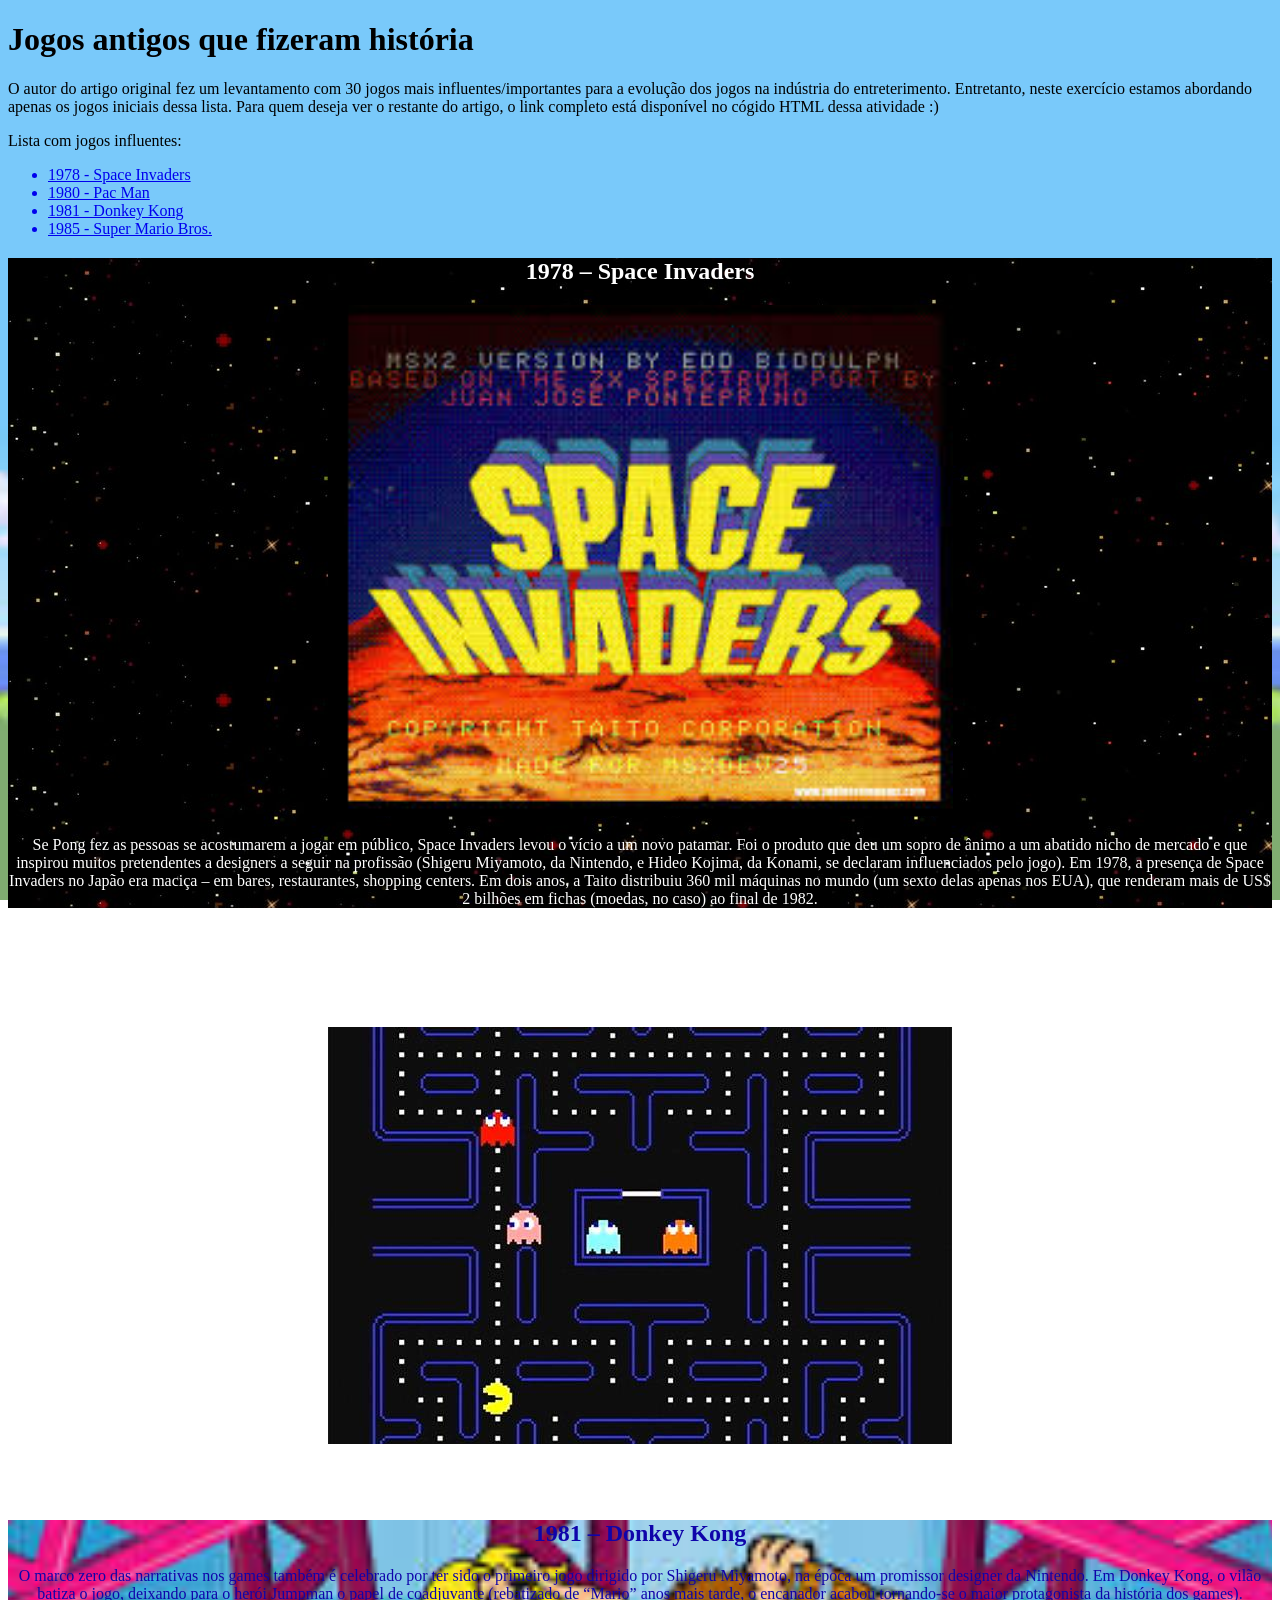
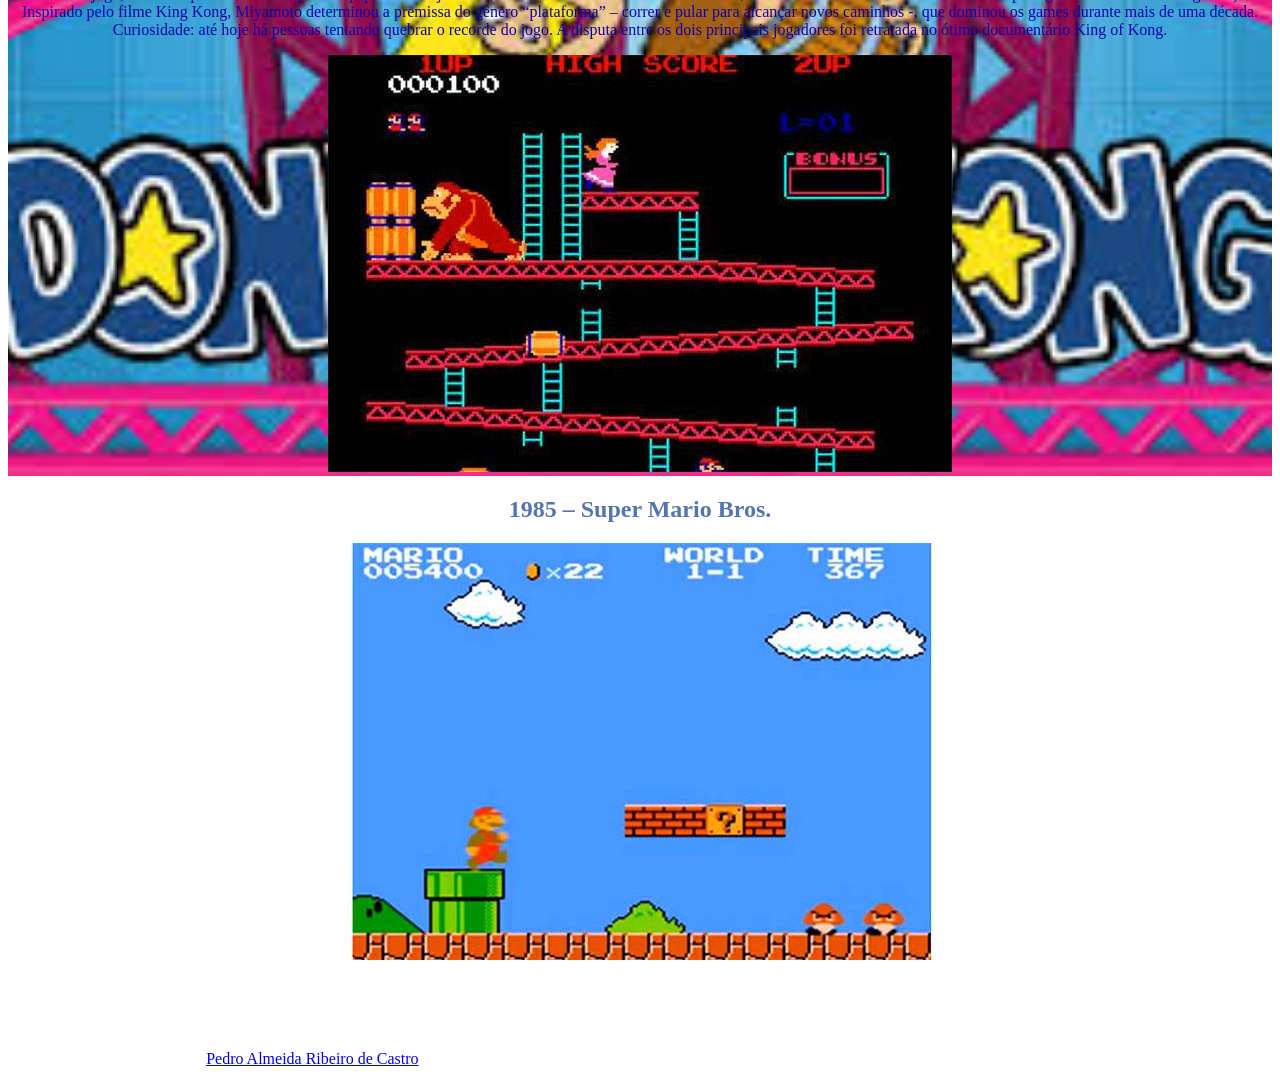
<file: index.html>
<!DOCTYPE html>
<html lang="pt-BR">
  <head>
    <meta charset="UTF-8" />
    <meta http-equiv="X-UA-Compatible" content="IE=edge" />
    <meta name="viewport" content="width=device-width, initial-scale=1.0" />
    <link rel="shortcut icon" href="imagens/icone.jpg" type="image/x-icon">
    <title>Jogos Antigos</title>

    <link rel="stylesheet" href="estilo.css" />
  </head>
  <!--Essa página foi criada utilizando como base de fonte o artigo do site: super.abril.com.br/tecnologia/os-30-games-mais-importantes-de-todos-os-tempos/ 
Autor: Pablo Miyazawa Atualizado em 27 mar 2020 
-->
  <body>
    <div id="intro-pag">
      <h1>Jogos antigos que fizeram história</h1>
      <p>
        O autor do artigo original fez um levantamento com 30 jogos mais
        influentes/importantes para a evolução dos jogos na indústria do
        entreterimento. Entretanto, neste exercício estamos abordando apenas os
        jogos iniciais dessa lista. Para quem deseja ver o restante do artigo, o
        link completo está disponível no cógido HTML dessa atividade :)
      </p>
      <h2">Lista com jogos influentes:</h2>
      <nav>
        <ul>
          <a href="#space"><li>1978 - Space Invaders</li></a>
          <a href="#pac"><li>1980 - Pac Man</li></a>
          <a href="#dk"><li>1981 - Donkey Kong</li></a>
          <a href="#mario"><li>1985 - Super Mario Bros.</li></a>
        </ul>
      </nav>
    </div>
    <div class="conteudo-padrao" id="space1">
      <h2 id="space">1978 – Space Invaders</h2>

      <img id="space0" src="imagens/spaceinvaders.jpg" alt="imagem jogo Space Invaders">
      <p id="space2">
        Se Pong fez as pessoas se acostumarem a jogar em público, Space Invaders
        levou o vício a um novo patamar. Foi o produto que deu um sopro de ânimo
        a um abatido nicho de mercado e que inspirou muitos pretendentes a
        designers a seguir na profissão (Shigeru Miyamoto, da Nintendo, e Hideo
        Kojima, da Konami, se declaram influenciados pelo jogo). Em 1978, a
        presença de Space Invaders no Japão era maciça – em bares, restaurantes,
        shopping centers. Em dois anos, a Taito distribuiu 360 mil máquinas no
        mundo (um sexto delas apenas nos EUA), que renderam mais de US$ 2
        bilhões em fichas (moedas, no caso) ao final de 1982.
      </p>
    </div>
    <div class="conteudo-padrao" id="pac0">
      <h2 id="pac1">1980 – Pac-Man</h2>
      <p id="pac2">
        O grande público já estava mais acostumado aos videogames na entrada da
        nova década, o que fez o sucesso de Pac-Man algo inevitável. Pela
        primeira vez o jogador pôde se relacionar realmente com um protagonista
        – mesmo que ele fosse uma bola amarela com crises de apetite e
        perseguida por fantasmas obcecados.
      </p>

      <img src="imagens/pacman.jpg" alt="imagem jogo pacman" />
      <p id="pac2">
        Antes do herói criado por Toru Iwatani (diz a lenda que ele se inspirou
        no formato de uma pizza cortada para criá-lo), games eram estrelados por
        personagens anônimos. Mais do que um fenômeno cultural e midiático que
        rendeu rios de dinheiro aos envolvidos, Pac-Man era a peça que faltava
        para estabelecer definitivamente os games no imaginário popular.
      </p>
    </div>

    <div class="conteudo-padrao" id="dk">
      <h2 id="dk1">1981 – Donkey Kong</h2>
      <p id="dk2">
        O marco zero das narrativas nos games também é cele­brado por ter sido o
        primeiro jogo dirigido por Shigeru Miyamoto, na época um promissor
        designer da Nintendo. Em Donkey Kong, o vilão batiza o jogo, deixando
        para o herói Jumpman o papel de coadjuvante (rebatizado de “Mario” anos
        mais tarde, o encanador acabou tornando-se o maior protagonista da
        história dos games). Inspirado pelo filme King Kong, Miyamoto
        deter­minou a premissa do gênero “plataforma” – correr e pular para
        alcançar novos caminhos -, que dominou os games durante mais de uma
        década. Curiosidade: até hoje há pessoas tentando quebrar o recorde do
        jogo. A disputa entre os dois principais jogadores foi retratada no
        ótimo documentário King of Kong.
      </p>
      <img src="imagens/dk.jpg" alt="imagem jogo donkey kong">
    </div>

    <div class="conteudo-padrao" id="mario">
      <h2 id="mario1">1985 – Super Mario Bros.</h2>
      <img src="imagens/mario.jpg" alt="imagem jogo super mario">
      <p id="mario2">
        Criado por Shigeru Miyamoto, Super Mario Bros. revolucionou de cara,
        obrigando o jogador a seguir sempre adiante, explorando oito mundos com
        uma inédita variedade de cenários e utilizando poderes que nenhum título
        oferecia. Mario pode crescer, atirar fogo, correr e saltar, além de
        eliminar inimigos de maneiras diferentes. Nunca um herói virtual foi
        controlado de modo tão refinado e preciso. Simples de aprender e difícil
        de dominar (e largar), foi inspiração para todos os games de ação.
      </p>
    </div>


    <footer id="baixo">Aula para formatação de CSS. <a href="aluno.html">Pedro Almeida Ribeiro de Castro</a>.</footer>
  </body>
</html>
</file>
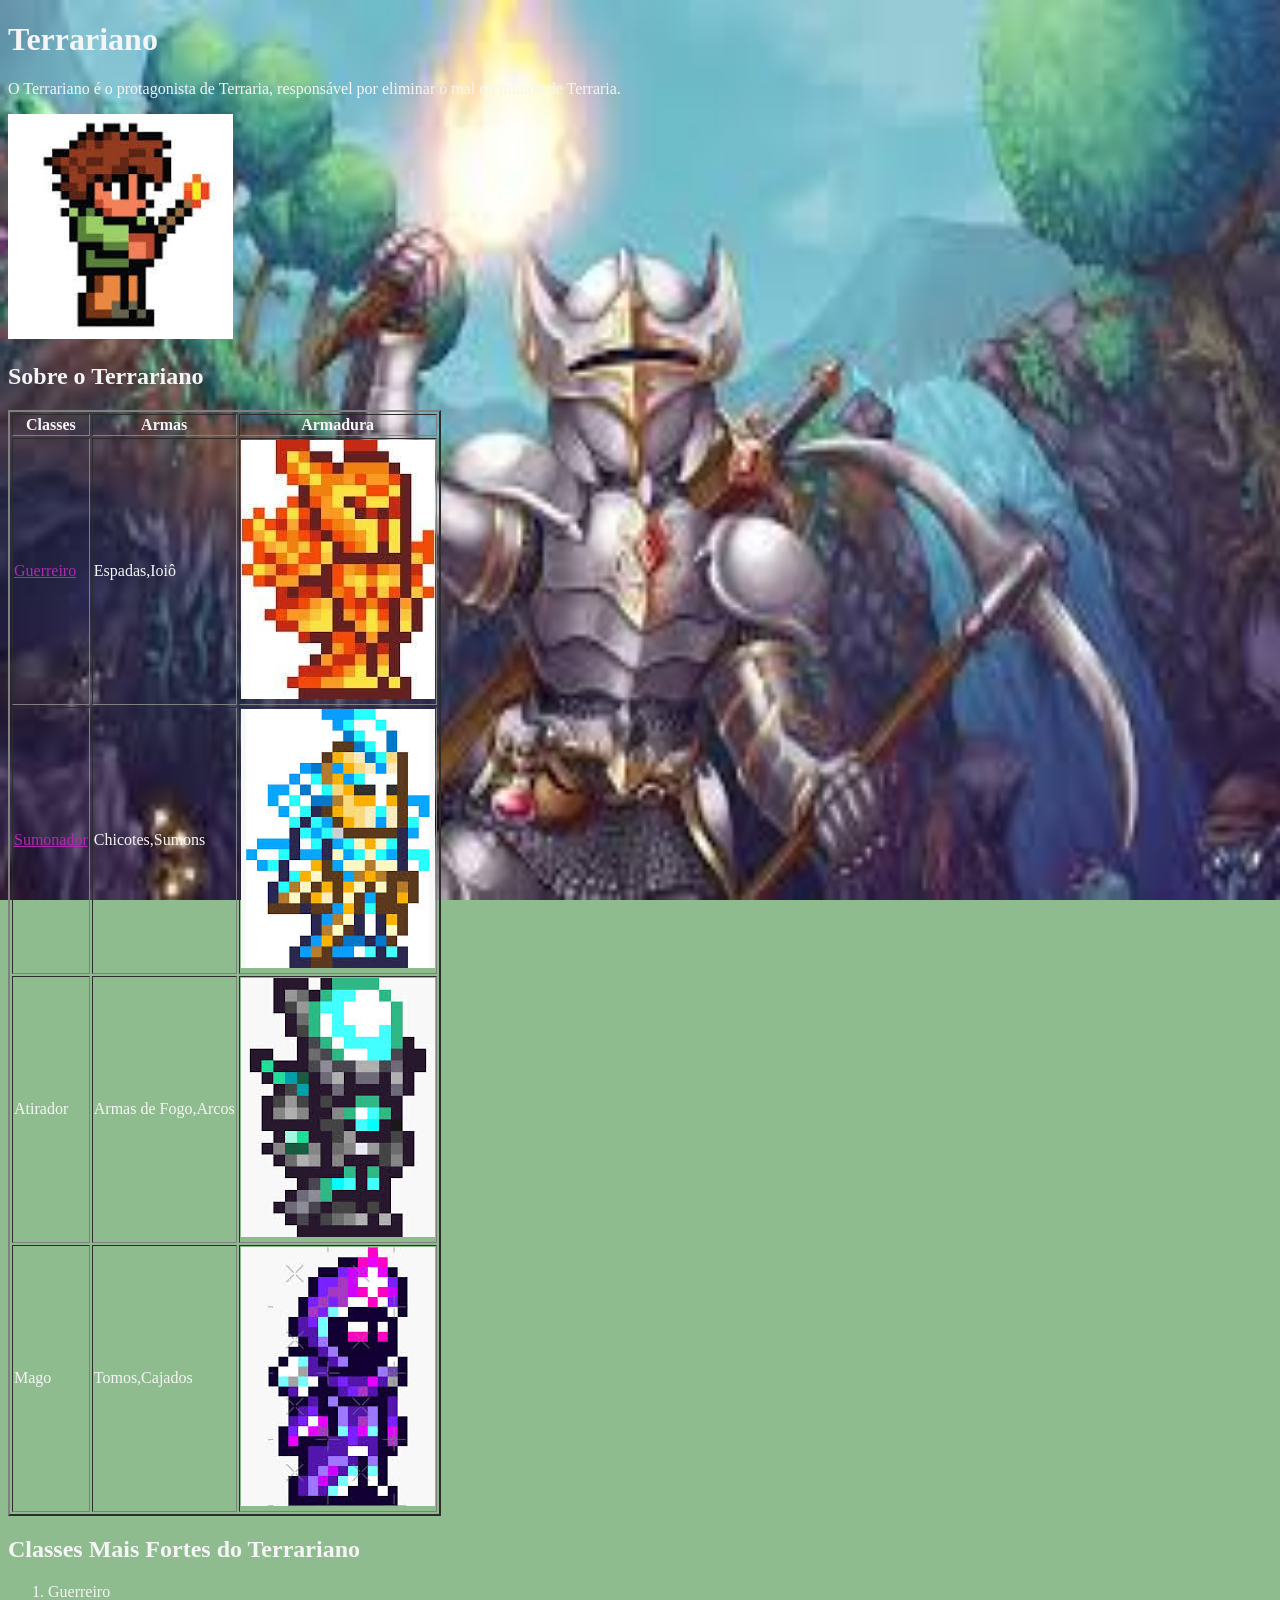
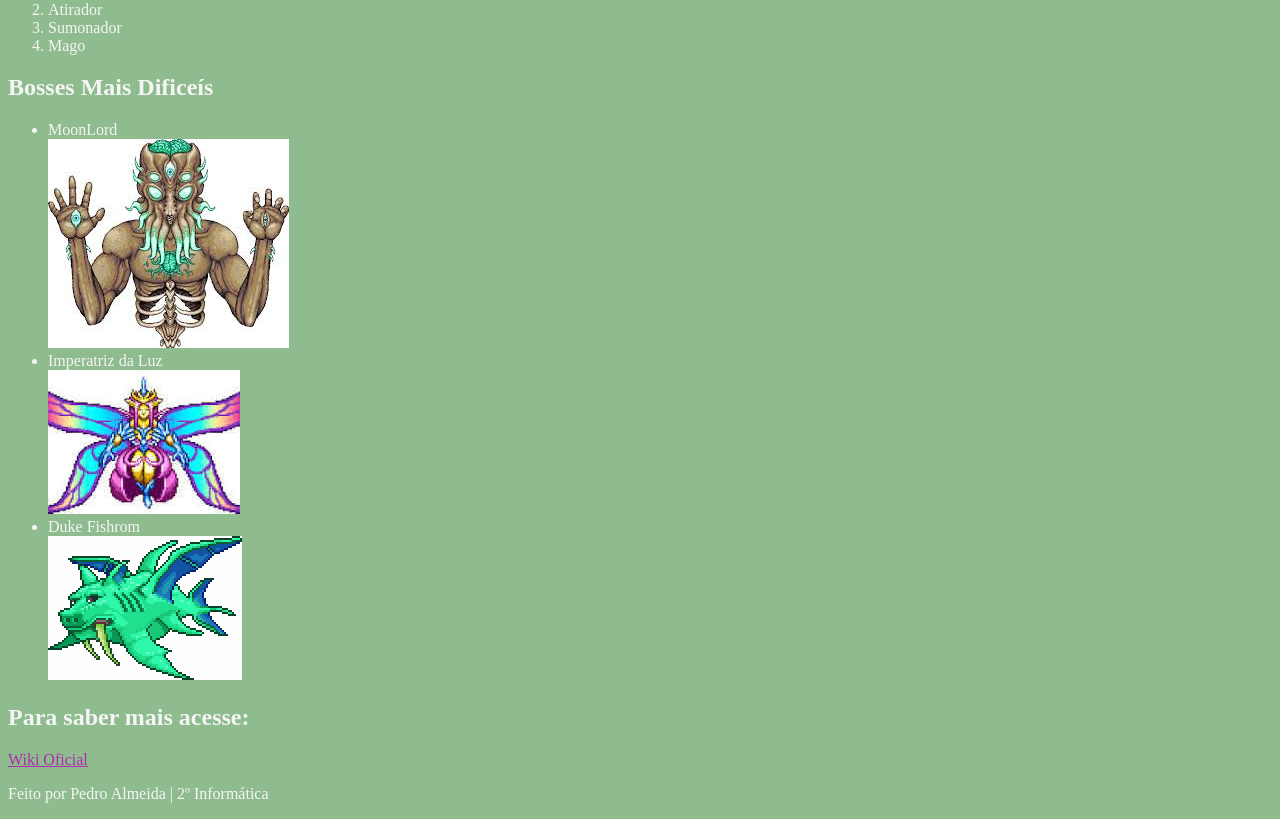
<file: terraria/Imagens/index.html>
<!DOCTYPE html>
<html lang="pt_br">
<head>
    <meta charset="UTF-8">
    <meta name="viewport" content="width=device-width, initial-scale=1.0">
    <link rel="stylesheet" href="estilo.css">
    <title>Terrariano</title>
    <link rel="icon" type="image/x-icon" href="Imagens/terrariano.jpg">
</head>
<body>
<div>

<h1>Terrariano</h1>
<p>O Terrariano é o protagonista de Terraria, responsável por eliminar o mal do mundo de Terraria.</p>
<img src="Imagens/Sem título.jpg" alt="Imagem do terrariano">
</div>
<div>
<h2>Sobre o Terrariano</h2>
<table border="2">
    <tr>
        <th>Classes</th>
        <th>Armas</th>
        <th>Armadura</th>
    </tr>
    <tr>
        <td><a href="pagina2.html">Guerreiro</a></td>
        <td>Espadas,Ioiô</td>
        <td><img src="Imagens/download (3).jpg" alt="Armadura Solar"></td>
    </tr>
    <tr>
        <td><a href="Sumonador.html">Sumonador</a></td>
        <td>Chicotes,Sumons</td>
        <td><img src="Imagens/download.jpg" alt="Armadura De Pó de Estrela"></td>
    </tr>
    <tr>
        <td>Atirador</td>
        <td>Armas de Fogo,Arcos</td>
        <td><img src="Imagens/vortex.jpg" alt="Armadura de Vortex"></td>
    </tr>
    <tr>
        <td>Mago</td>
        <td>Tomos,Cajados</td>
        <td><img src="Imagens/nebula.jpg" alt="Armadura de Nebula"></td>
    </tr>
</div>
<div>
</table>
<h2>Classes Mais Fortes do Terrariano</h2>
<ol>
    <li>Guerreiro</li>
    <li>Atirador</li>
    <li>Sumonador</li>
    <li>Mago</li>
</ol>
<h2>Bosses Mais Dificeís</h2>
<ul>
    <li>MoonLord</li>
    <img src="Imagens/moonlord.jpg" alt="Moonlord">
    <li>Imperatriz da Luz</li>
    <img src="Imagens/Imperatriz.jpg" alt="Imperatriz da Luz">
    <li>Duke Fishrom</li>
    <img src="Imagens/Sem título.png" alt="">
</ul>
</div>
<h2>Para saber mais acesse:</h2>
<p><a href="https://terraria.wiki.gg/">Wiki Oficial</a></p>
</body>
<p>Feito por Pedro Almeida | 2º Informática</p>
</html>
</file>
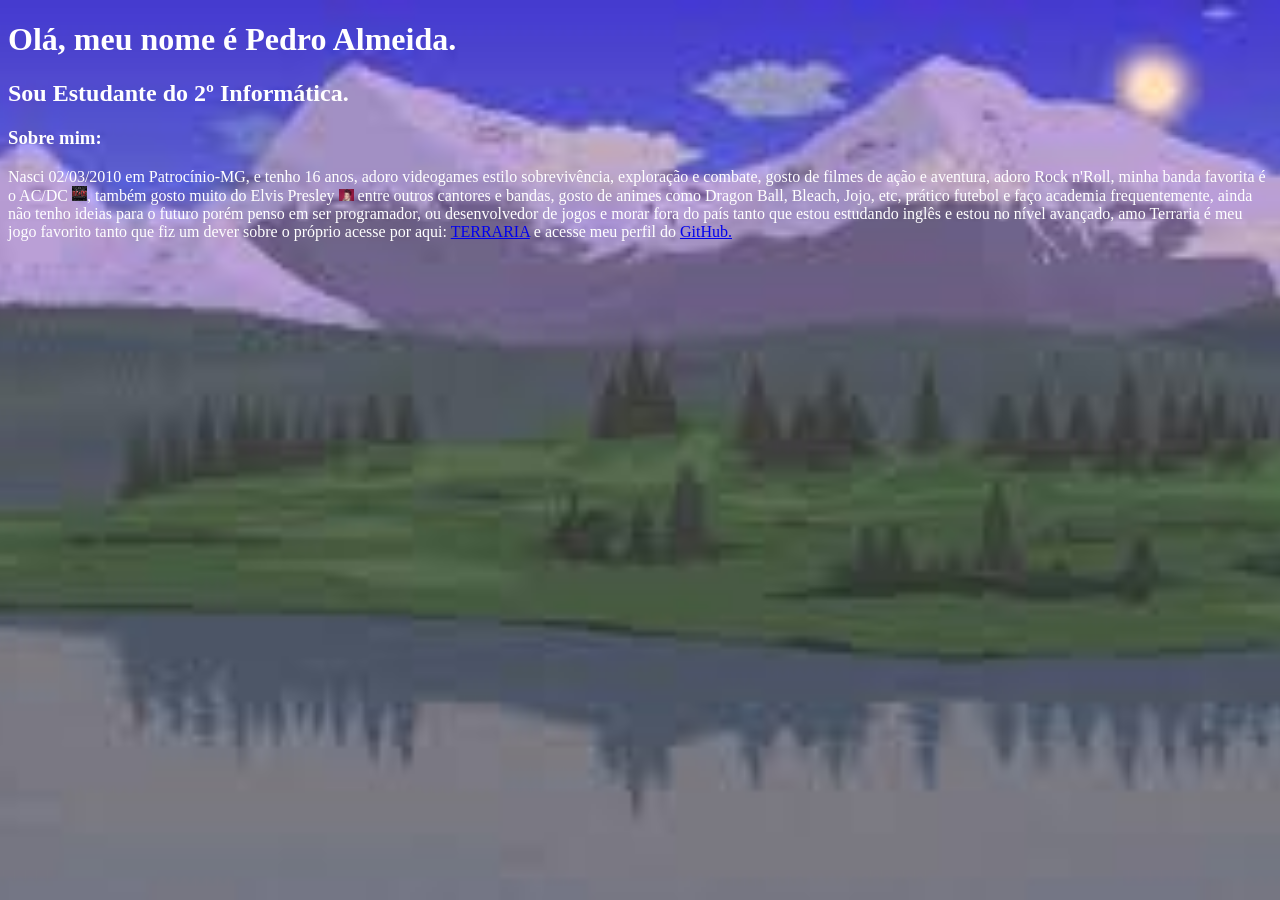
<file: aluno.html>
<!DOCTYPE html>
<html lang="en">
<head>
    <meta charset="UTF-8">
    <meta name="viewport" content="width=device-width, initial-scale=1.0">
    <link rel="stylesheet" href="alunoestilo.css">
    <link rel="shortcut icon" href="imagens/icone.jpg" type="image/x-icon">
    <title>Aluno</title>
    
</head>
<body>
    <h1 id="c">Olá, meu nome é Pedro Almeida.</h1>
    <h2 id="c">Sou Estudante do 2º Informática.</h2>
    <h3 id="c">Sobre mim:</h3>
    <p id="c">Nasci 02/03/2010 em Patrocínio-MG, e tenho 16 anos, adoro videogames estilo sobrevivência, exploração e combate, gosto de filmes de ação e aventura, adoro Rock n'Roll, minha banda favorita é o AC/DC <img id="acdc" src="imagens/acdc.jpg" alt="Banda AC/DC">, também gosto muito do Elvis Presley <img id="acdc" src="imagens/elvis.jpg" alt=""> entre outros cantores e bandas, gosto de animes como Dragon Ball, Bleach, Jojo, etc, prático futebol e faço academia frequentemente, ainda não tenho ideias para o futuro porém penso em ser programador, ou desenvolvedor de jogos e morar fora do país tanto que estou estudando inglês e estou no nível avançado, amo Terraria é meu jogo favorito tanto que fiz um dever sobre o próprio acesse por aqui: <a href="terraria/terraria.html">TERRARIA</a> e acesse meu perfil do <a href="https://github.com/Pedro-Almeida-HD">GitHub.</a></p>
    
</body>
</html>
</file>
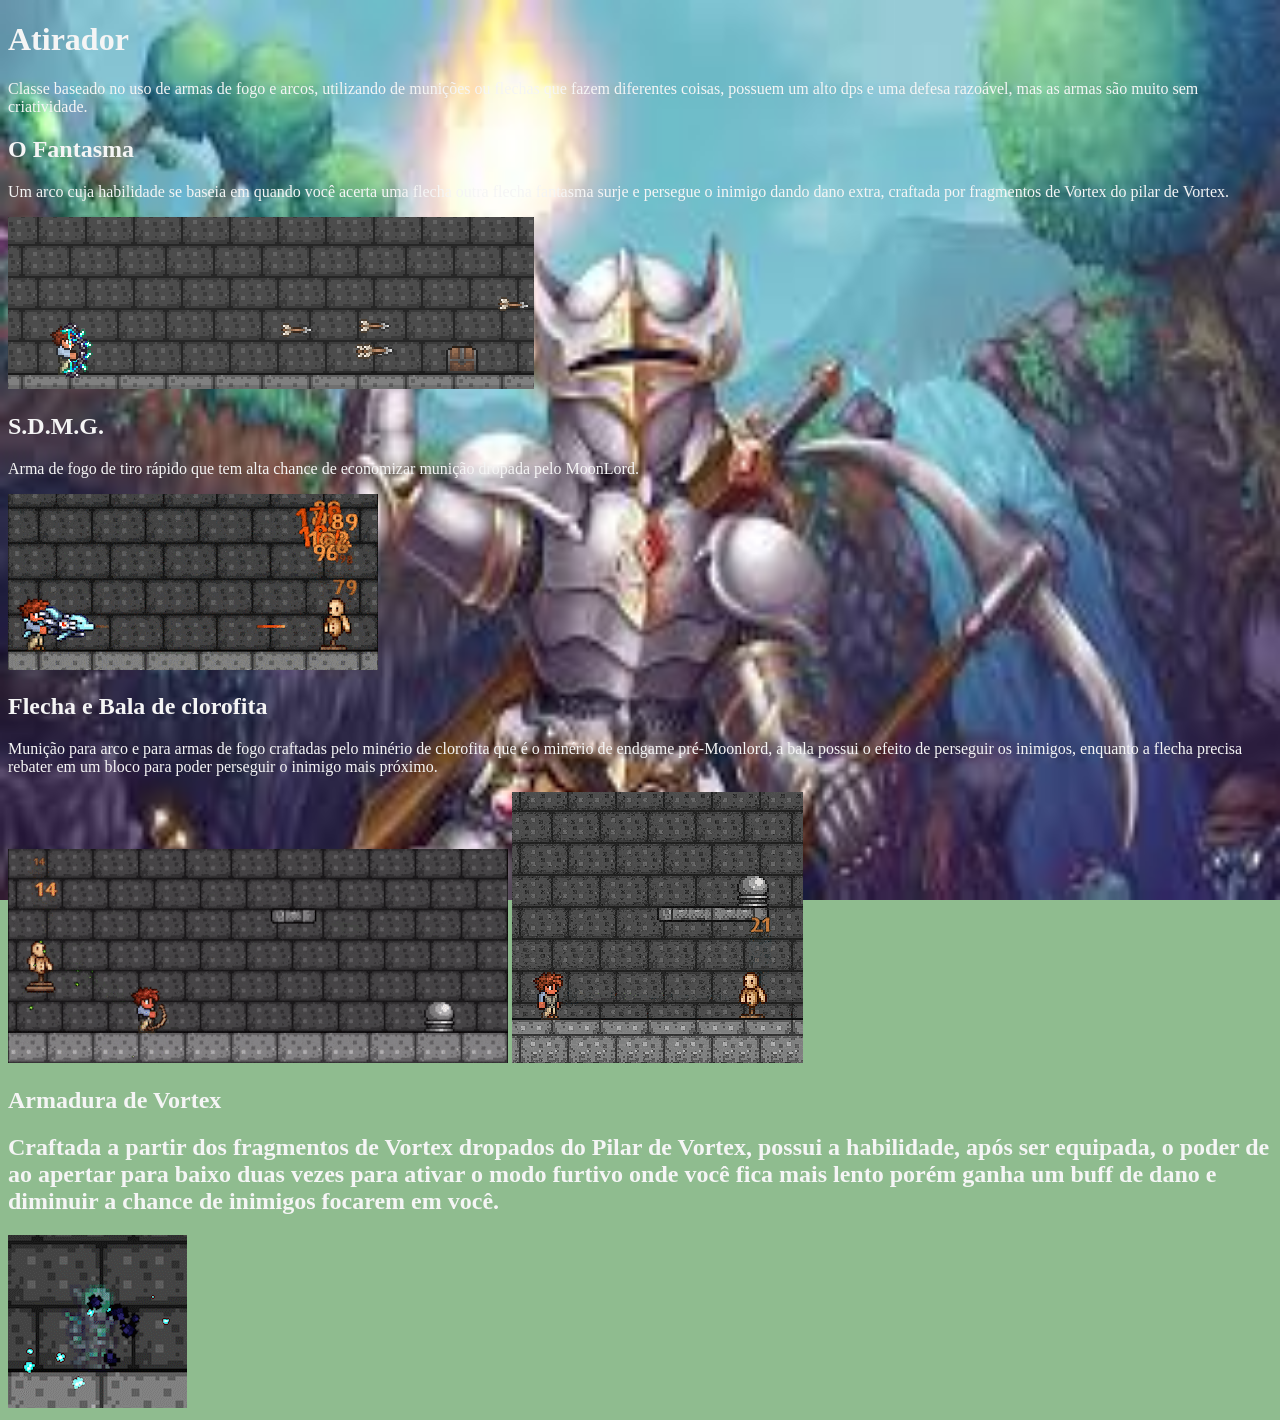
<file: terraria/Atirador.html>
<!DOCTYPE html>
<html lang="en">
<head>
    <meta charset="UTF-8">
    <meta name="viewport" content="width=device-width, initial-scale=1.0">
    <title>Atirador</title>
    <link rel="stylesheet" href="estilo.css">
    <link rel="icon" type="image/x-icon" href="Imagens/Vortex_Helmet.webp">
</head>
<body>
    <h1>Atirador</h1>
    <p>Classe baseado no uso de armas de fogo e arcos, utilizando de munições ou flechas que fazem diferentes coisas, possuem um alto dps e uma defesa razoável, mas as armas são muito sem criatividade.</p>
    <h2>O Fantasma</h2>
    <p>Um arco cuja habilidade se baseia em quando você acerta uma flecha outra flecha fantasma surje e persegue o inimigo dando dano extra, craftada por fragmentos de Vortex do pilar de Vortex.</p>
    <img src="Imagens/Phantasm_(demo).gif" alt="O fantasma em ação">
    <h2>S.D.M.G.</h2>
    <p>Arma de fogo de tiro rápido que tem alta chance de economizar munição dropada pelo MoonLord.</p>
    <img src="Imagens/S.D.M.G._(demo).gif" alt="S.D.M.G. em ação">
    <h2>Flecha e Bala de clorofita</h2>
    <p>Munição para arco e para armas de fogo craftadas pelo minério de clorofita que é o minério de endgame pré-Moonlord, a bala possui o efeito de perseguir os inimigos, enquanto a flecha precisa rebater em um bloco para poder perseguir o inimigo mais próximo.</p>
    <img src="Imagens/500px-Chlorophyte_Arrow_(demo).gif" alt="Flecha em demonstração">
    <img src="Imagens/Chlorophyte_Bullet_(demo).gif" alt="Bala de clorofita em demonstração">
    <h2>Armadura de Vortex</h2>
    <h2>Craftada a partir dos fragmentos de Vortex dropados do Pilar de Vortex, possui a habilidade, após ser equipada, o poder de ao apertar para baixo duas vezes para ativar o modo furtivo onde você fica mais lento porém ganha um buff de dano e diminuir a chance de inimigos focarem em você.</h2>
    <img src="Imagens/Vortex_armor_(demo).gif" alt="Modo furtivo da armadura sendo ativado">
</body>
</html>
</file>
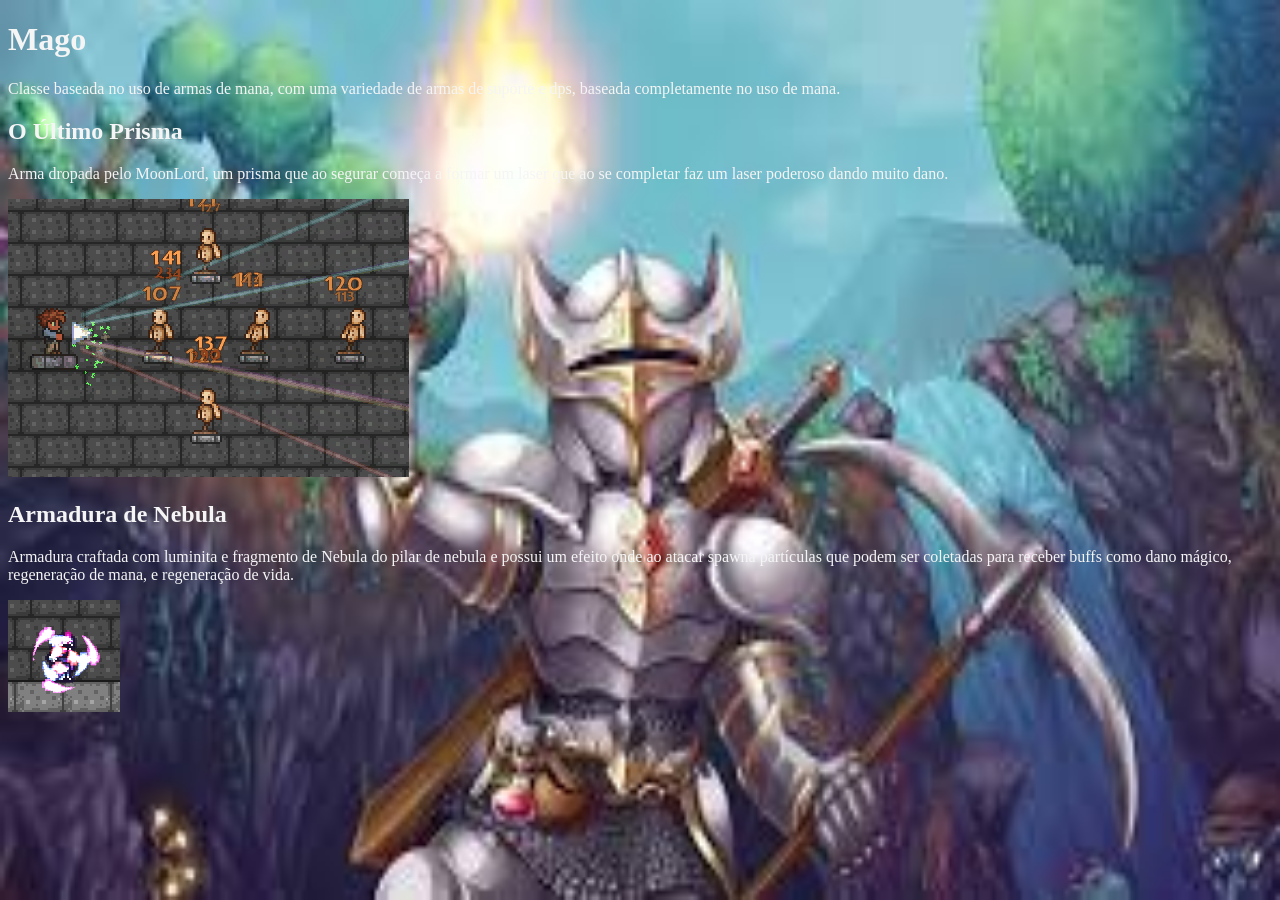
<file: terraria/Mago.html>
<!DOCTYPE html>
<html lang="en">
<head>
    <meta charset="UTF-8">
    <meta name="viewport" content="width=device-width, initial-scale=1.0">
    <link rel="stylesheet" href="estilo.css">
    <link rel="icon" type="image/x-icon" href="Imagens/Nebula_Helmet.webp">
    <title>Mago</title>
</head>
<body>
    <h1>Mago</h1>
    <p>Classe baseada no uso de armas de mana, com uma variedade de armas de suporte e dps, baseada completamente no uso de mana.</p>
    <h2>O Último Prisma</h2>
    <p>Arma dropada pelo MoonLord, um prisma que ao segurar começa a formar um laser que ao se completar faz um  laser poderoso dando muito dano.</p>
    <img src="Imagens/Last_Prism_(demo).gif" alt="O ultimo prisma demonstração">
    <h2>Armadura de Nebula</h2>
    <p>Armadura craftada com luminita e fragmento de Nebula do pilar de nebula e possui um efeito onde ao atacar spawna partículas que podem ser coletadas para receber buffs como dano mágico, regeneração de mana, e regeneração de vida.</p>
    <img src="Imagens/Nebula_armor_set_bonus_effect.png" alt="Efeitos das particulas da armadura no personagem">
</body>
</html>
</file>
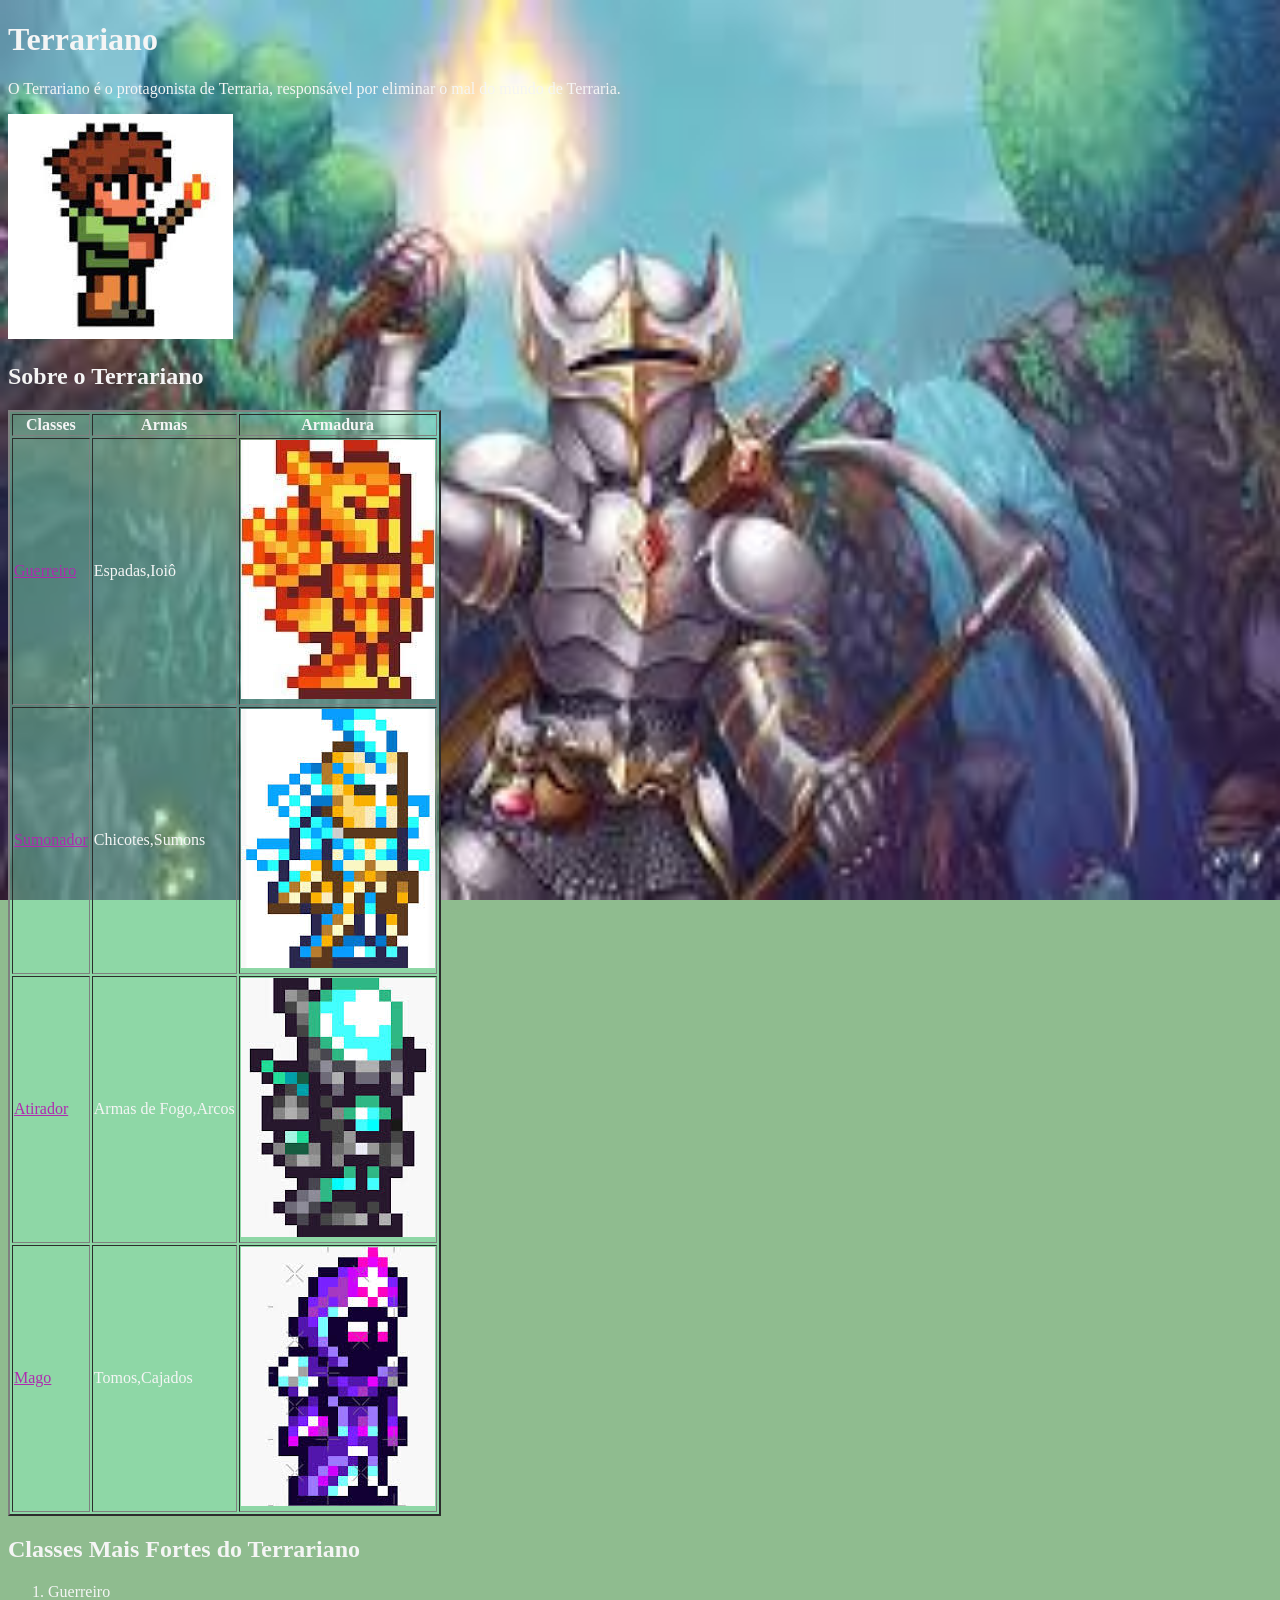
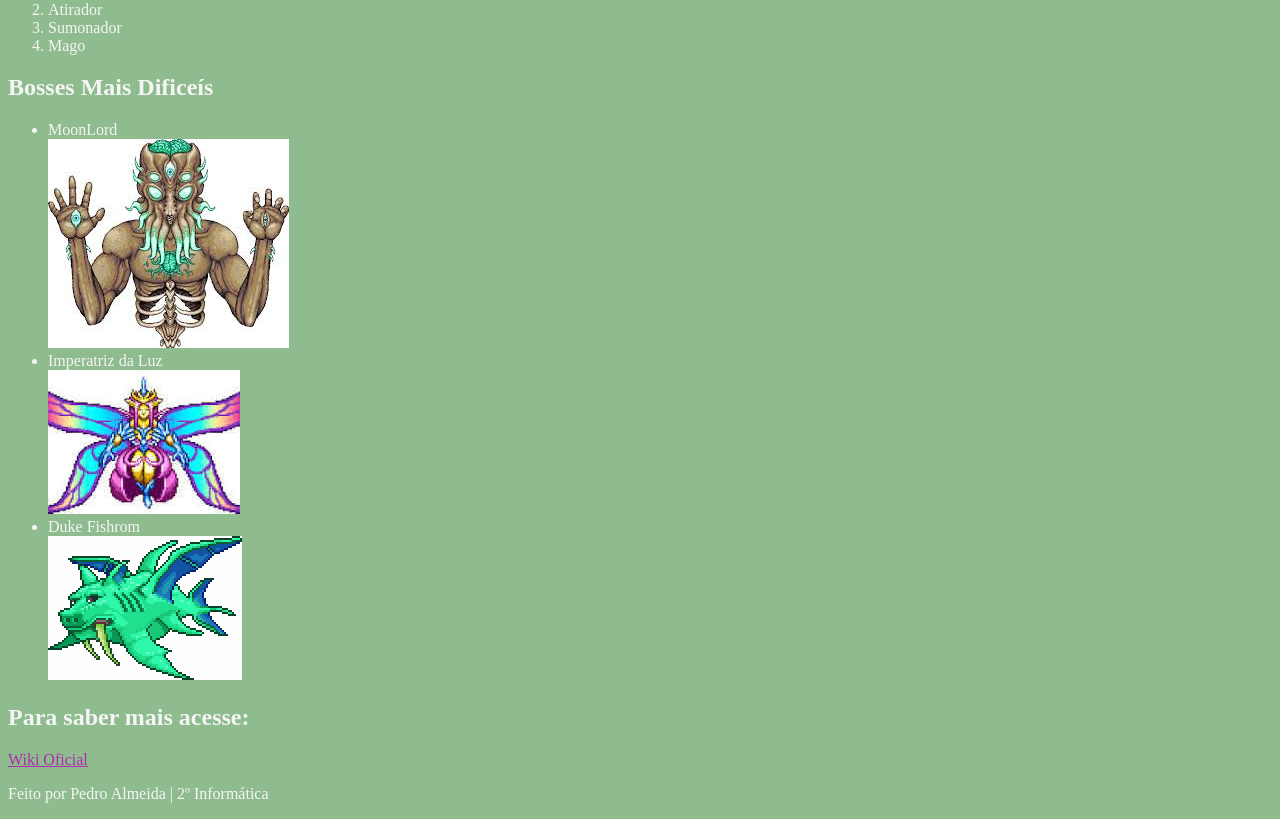
<file: terraria/terraria.html>
<!DOCTYPE html>
<html lang="pt_br">
<head>
    <meta charset="UTF-8">
    <meta name="viewport" content="width=device-width, initial-scale=1.0">
    <link rel="stylesheet" href="estilo.css">
    <title>Terrariano</title>
    <link rel="icon" type="image/x-icon" href="Imagens/terrariano.jpg">
</head>
<body>
<div>

<h1>Terrariano</h1>
<p>O Terrariano é o protagonista de Terraria, responsável por eliminar o mal do mundo de Terraria.</p>
<img src="Imagens/Sem título.jpg" alt="Imagem do terrariano">
</div>
<div>
<h2>Sobre o Terrariano</h2>
<table border="2">
    <tr>
        <th>Classes</th>
        <th>Armas</th>
        <th>Armadura</th>
    </tr>
    <tr>
        <td><a href="Guerreiro.html">Guerreiro</a></td>
        <td>Espadas,Ioiô</td>
        <td><img src="Imagens/download (3).jpg" alt="Armadura Solar"></td>
    </tr>
    <tr>
        <td><a href="Sumonador.html">Sumonador</a></td>
        <td>Chicotes,Sumons</td>
        <td><img src="Imagens/download.jpg" alt="Armadura De Pó de Estrela"></td>
    </tr>
    <tr>
        <td><a href="Atirador.html">Atirador</a></td>
        <td>Armas de Fogo,Arcos</td>
        <td><img src="Imagens/vortex.jpg" alt="Armadura de Vortex"></td>
    </tr>
    <tr>
        <td><a href="Mago.html">Mago</a></td>
        <td>Tomos,Cajados</td>
        <td><img src="Imagens/nebula.jpg" alt="Armadura de Nebula"></td>
    </tr>
</div>
<div>
</table>
<h2>Classes Mais Fortes do Terrariano</h2>
<ol>
    <li>Guerreiro</li>
    <li>Atirador</li>
    <li>Sumonador</li>
    <li>Mago</li>
</ol>
<h2>Bosses Mais Dificeís</h2>
<ul>
    <li>MoonLord</li>
    <img src="Imagens/moonlord.jpg" alt="Moonlord">
    <li>Imperatriz da Luz</li>
    <img src="Imagens/Imperatriz.jpg" alt="Imperatriz da Luz">
    <li>Duke Fishrom</li>
    <img src="Imagens/Sem título.png" alt="">
</ul>
</div>
<h2>Para saber mais acesse:</h2>
<p><a href="https://terraria.wiki.gg/">Wiki Oficial</a></p>
</body>
<p>Feito por Pedro Almeida | 2º Informática</p>
</html>
</file>
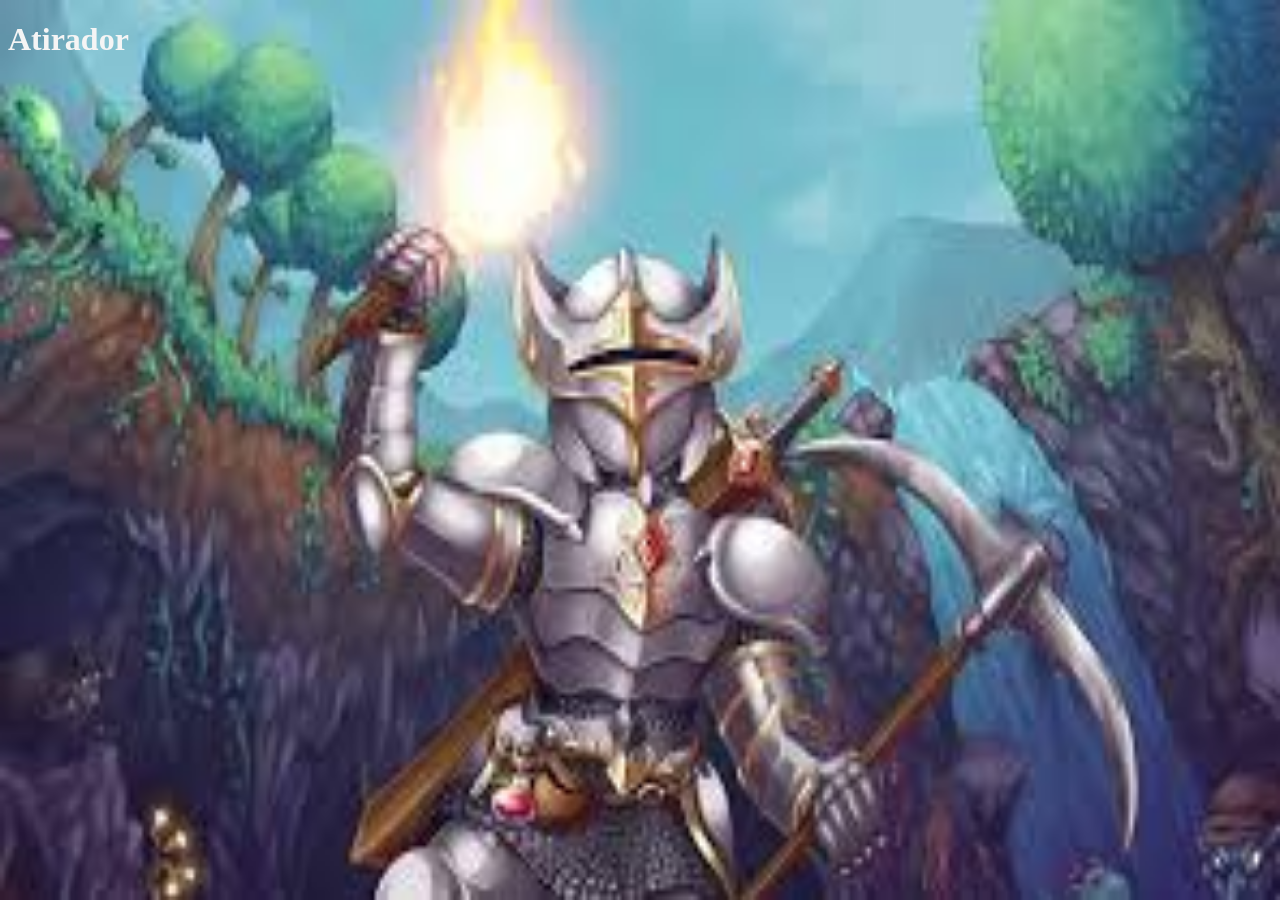
<file: terraria/Imagens/Atirador.html>
<!DOCTYPE html>
<html lang="en">
<head>
    <meta charset="UTF-8">
    <meta name="viewport" content="width=device-width, initial-scale=1.0">
    <title>Atirador</title>
    <link rel="stylesheet" href="estilo.css">
</head>
<body>
    <h1>Atirador</h1>
    <p></p>
    
</body>
</html>
</file>
<file: estilo.css>
body{
    background-image: url(imagens/intro.jpg);
    background-size: cover;
    background-repeat: no-repeat;
    background-position: center;
    background-attachment: fixed;
}
#space0{
     height: auto;
     width: 625px;
}
#space1{
    background-image: url(imagens/fundospace.jpg);
}
#space2{
    color: white;
}
#space{
    color: white;
}
#pac0{
    background-image: url(imagens/pacback.png);
    background-size: cover;
    background-repeat: no-repeat;
    background-position: center;
    background-attachment: fixed;
}
#pac1{
    color: white;
}
#pac2{
    color: white;
}
#dk{
    background-image: url(imagens/dkback.jpg);
    background-size: cover;
    background-repeat: no-repeat;
    background-position: center;
}
#dk1{
    color: rgb(15, 4, 170);
}
#dk2{
    color:rgb(15, 4, 170)
}
#mario{
    background-image: url(imagens/marioback.jpg);
    background-size: cover;
    background-repeat: no-repeat;
    background-position: center;
    background-attachment: fixed;
}
#mario1{
    color: rgb(84, 117, 177);
}
#mario2{
    color: white;
}
#baixo{
    color: white;
}
.conteudo-padrao{
    text-align: center;
}
</file>
<file: terraria/Imagens/estilo.css>
body {
    background: url("Imagens/back.jpg");
    background-color: darkseagreen;
    background-attachment: fixed;
    background-size: 100% 100%;
}
h1{
    color: whitesmoke;
}
h2{
    color: whitesmoke;
}
p{
    color: whitesmoke;
}
table{
    color: whitesmoke;
}
a{
    color: rgb(175, 42, 175);
}
li{
    color: whitesmoke;
}
</file>
<file: alunoestilo.css>
#acdc{
    height: auto;
    width: 15px;
    position:relative;
}
body{
    background-image: url(imagens/terrariaback.jpg);
    background-size: cover;
    background-repeat: no-repeat;
    background-position: center;
    background-attachment: fixed;
}
#c{
    color: white;
}
</file>
<file: terraria/estilo.css>
body {
    background: url("Imagens/back.jpg");
    background-color: darkseagreen;
    background-attachment: fixed;
    background-size: 100% 100%;
}
h1{
    color: whitesmoke;
}
h2{
    color: whitesmoke;
}
p{
    color: whitesmoke;
}
table{
    background-color: rgba(141, 245, 193, 0.452);
    color: whitesmoke;
}
a{
    color: rgb(175, 42, 175);
}
li{
    color: whitesmoke;
}
</file>
